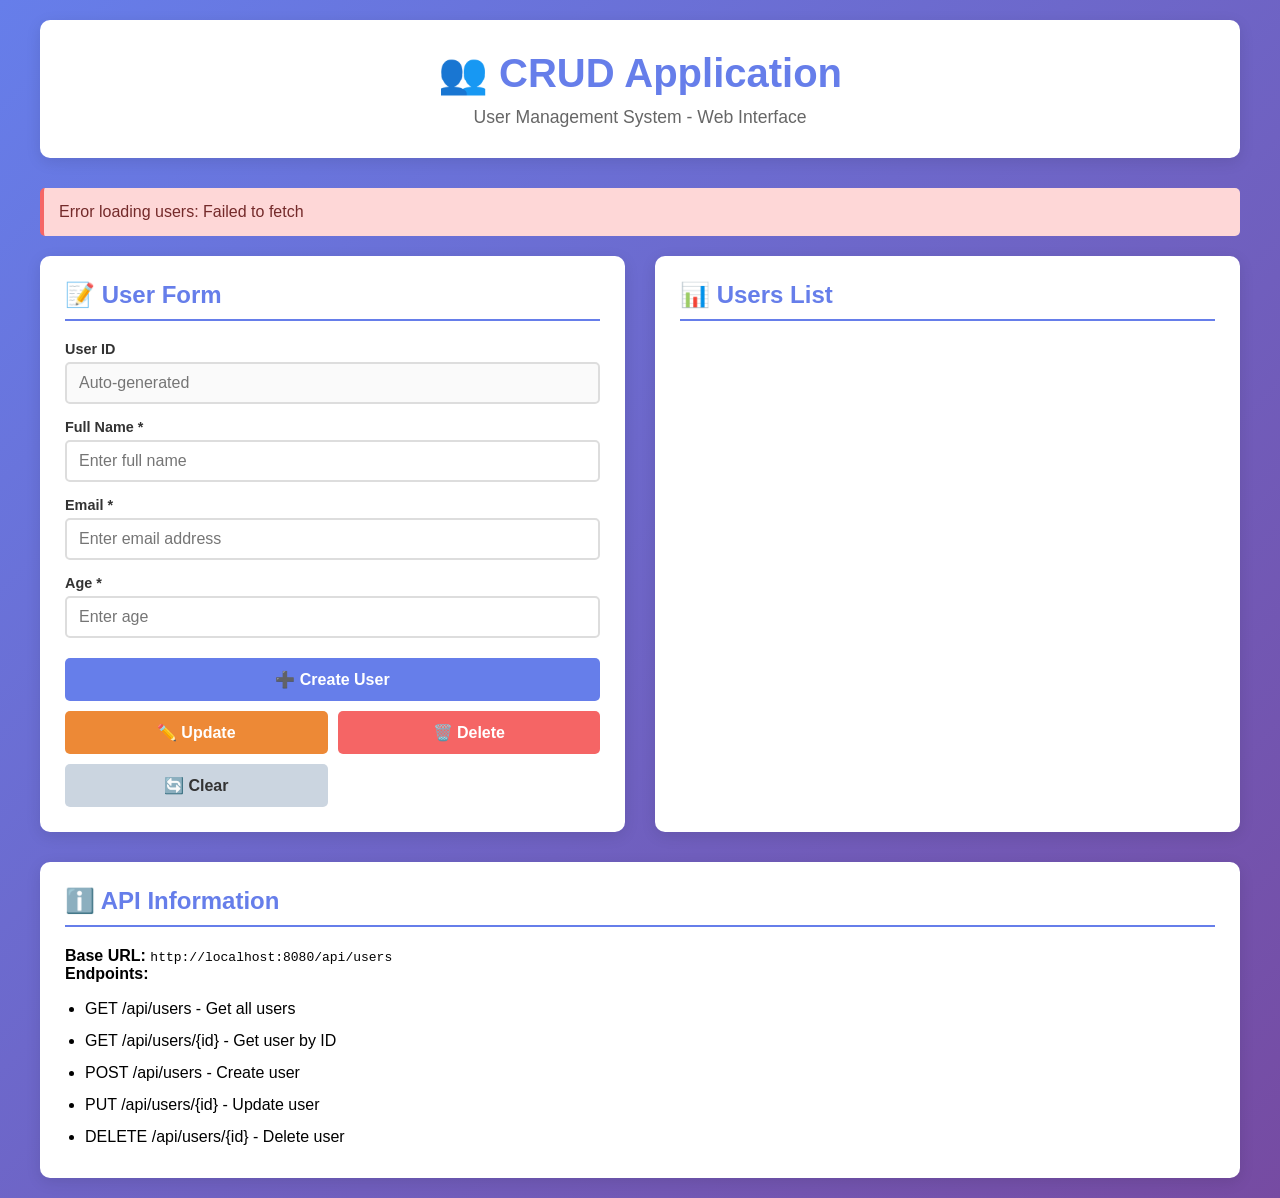
<file: target/classes/index.html>
<!DOCTYPE html>
<html lang="en">
<head>
    <meta charset="UTF-8">
    <meta name="viewport" content="width=device-width, initial-scale=1.0">
    <title>CRUD Application - Web UI</title>
    <style>
        * {
            margin: 0;
            padding: 0;
            box-sizing: border-box;
        }

        body {
            font-family: 'Segoe UI', Tahoma, Geneva, Verdana, sans-serif;
            background: linear-gradient(135deg, #667eea 0%, #764ba2 100%);
            min-height: 100vh;
            padding: 20px;
        }

        .container {
            max-width: 1200px;
            margin: 0 auto;
        }

        header {
            background: white;
            padding: 30px;
            border-radius: 10px;
            box-shadow: 0 4px 15px rgba(0,0,0,0.1);
            margin-bottom: 30px;
            text-align: center;
        }

        h1 {
            color: #667eea;
            margin-bottom: 10px;
            font-size: 2.5em;
        }

        .subtitle {
            color: #666;
            font-size: 1.1em;
        }

        .main-content {
            display: grid;
            grid-template-columns: 1fr 1fr;
            gap: 30px;
            margin-bottom: 30px;
        }

        .panel {
            background: white;
            padding: 25px;
            border-radius: 10px;
            box-shadow: 0 4px 15px rgba(0,0,0,0.1);
        }

        .panel h2 {
            color: #667eea;
            margin-bottom: 20px;
            font-size: 1.5em;
            border-bottom: 2px solid #667eea;
            padding-bottom: 10px;
        }

        .form-group {
            margin-bottom: 15px;
        }

        label {
            display: block;
            margin-bottom: 5px;
            color: #333;
            font-weight: 600;
            font-size: 0.9em;
        }

        input[type="text"],
        input[type="email"],
        input[type="number"],
        select {
            width: 100%;
            padding: 10px 12px;
            border: 2px solid #ddd;
            border-radius: 5px;
            font-size: 1em;
            transition: border-color 0.3s;
        }

        input[type="text"]:focus,
        input[type="email"]:focus,
        input[type="number"]:focus,
        select:focus {
            outline: none;
            border-color: #667eea;
            box-shadow: 0 0 0 3px rgba(102, 126, 234, 0.1);
        }

        .button-group {
            display: grid;
            grid-template-columns: 1fr 1fr;
            gap: 10px;
            margin-top: 20px;
        }

        button {
            padding: 12px 20px;
            border: none;
            border-radius: 5px;
            font-size: 1em;
            font-weight: 600;
            cursor: pointer;
            transition: all 0.3s;
        }

        .btn-primary {
            background: #667eea;
            color: white;
            grid-column: 1 / -1;
        }

        .btn-primary:hover {
            background: #5568d3;
            transform: translateY(-2px);
            box-shadow: 0 4px 12px rgba(102, 126, 234, 0.4);
        }

        .btn-success {
            background: #48bb78;
            color: white;
        }

        .btn-success:hover {
            background: #38a169;
        }

        .btn-warning {
            background: #ed8936;
            color: white;
        }

        .btn-warning:hover {
            background: #dd6b20;
        }

        .btn-danger {
            background: #f56565;
            color: white;
        }

        .btn-danger:hover {
            background: #e53e3e;
        }

        .btn-secondary {
            background: #cbd5e0;
            color: #333;
        }

        .btn-secondary:hover {
            background: #a0aec0;
        }

        table {
            width: 100%;
            border-collapse: collapse;
            margin-top: 20px;
        }

        thead {
            background: #f7fafc;
        }

        th {
            padding: 12px;
            text-align: left;
            color: #667eea;
            font-weight: 600;
            border-bottom: 2px solid #e2e8f0;
        }

        td {
            padding: 12px;
            border-bottom: 1px solid #e2e8f0;
        }

        tr:hover {
            background: #f7fafc;
            cursor: pointer;
        }

        .alert {
            padding: 15px;
            border-radius: 5px;
            margin-bottom: 20px;
            font-weight: 500;
        }

        .alert-success {
            background: #c6f6d5;
            color: #22543d;
            border-left: 4px solid #48bb78;
        }

        .alert-error {
            background: #fed7d7;
            color: #742a2a;
            border-left: 4px solid #f56565;
        }

        .alert-info {
            background: #bee3f8;
            color: #2c5282;
            border-left: 4px solid #4299e1;
        }

        .hidden {
            display: none;
        }

        .table-actions {
            display: flex;
            gap: 5px;
        }

        .table-actions button {
            padding: 6px 10px;
            font-size: 0.85em;
        }

        @media (max-width: 768px) {
            .main-content {
                grid-template-columns: 1fr;
            }

            h1 {
                font-size: 1.8em;
            }

            .button-group {
                grid-template-columns: 1fr;
            }
        }

        .loading {
            text-align: center;
            color: #667eea;
            font-weight: 600;
        }

        .spinner {
            border: 4px solid #f3f3f3;
            border-top: 4px solid #667eea;
            border-radius: 50%;
            width: 20px;
            height: 20px;
            animation: spin 1s linear infinite;
            display: inline-block;
            margin-right: 10px;
        }

        @keyframes spin {
            0% { transform: rotate(0deg); }
            100% { transform: rotate(360deg); }
        }

        .empty-state {
            text-align: center;
            color: #999;
            padding: 40px 20px;
            font-size: 1.1em;
        }
    </style>
</head>
<body>
    <div class="container">
        <header>
            <h1>👥 CRUD Application</h1>
            <p class="subtitle">User Management System - Web Interface</p>
        </header>

        <div id="alert-container"></div>

        <div class="main-content">
            <!-- Form Panel -->
            <div class="panel">
                <h2>📝 User Form</h2>
                
                <div class="form-group">
                    <label for="userId">User ID</label>
                    <input type="number" id="userId" placeholder="Auto-generated" disabled>
                </div>

                <div class="form-group">
                    <label for="userName">Full Name *</label>
                    <input type="text" id="userName" placeholder="Enter full name" required>
                </div>

                <div class="form-group">
                    <label for="userEmail">Email *</label>
                    <input type="email" id="userEmail" placeholder="Enter email address" required>
                </div>

                <div class="form-group">
                    <label for="userAge">Age *</label>
                    <input type="number" id="userAge" placeholder="Enter age" required>
                </div>

                <div class="button-group">
                    <button class="btn-primary" onclick="createUser()">➕ Create User</button>
                    <button class="btn-warning" onclick="updateUser()">✏️ Update</button>
                    <button class="btn-danger" onclick="deleteUser()">🗑️ Delete</button>
                    <button class="btn-secondary" onclick="clearForm()">🔄 Clear</button>
                </div>
            </div>

            <!-- Users Table Panel -->
            <div class="panel">
                <h2>📊 Users List</h2>
                <div id="loading-indicator" class="hidden loading">
                    <span class="spinner"></span> Loading...
                </div>
                <div id="users-table-container"></div>
            </div>
        </div>

        <!-- API Info -->
        <div class="panel">
            <h2>ℹ️ API Information</h2>
            <p><strong>Base URL:</strong> <code>http://localhost:8080/api/users</code></p>
            <p><strong>Endpoints:</strong></p>
            <ul style="margin-left: 20px; margin-top: 10px; line-height: 2;">
                <li>GET /api/users - Get all users</li>
                <li>GET /api/users/{id} - Get user by ID</li>
                <li>POST /api/users - Create user</li>
                <li>PUT /api/users/{id} - Update user</li>
                <li>DELETE /api/users/{id} - Delete user</li>
            </ul>
        </div>
    </div>

    <script>
        const API_URL = 'http://localhost:8080/api/users';
        let currentUserId = null;

        // Load users on page load
        document.addEventListener('DOMContentLoaded', () => {
            loadUsers();
            // Refresh every 5 seconds
            setInterval(loadUsers, 5000);
        });

        // Load all users
        async function loadUsers() {
            try {
                showLoading(true);
                const response = await fetch(API_URL);
                const users = await response.json();
                displayUsers(users);
            } catch (error) {
                showAlert('Error loading users: ' + error.message, 'error');
            } finally {
                showLoading(false);
            }
        }

        // Display users in table
        function displayUsers(users) {
            const container = document.getElementById('users-table-container');
            
            if (!users || users.length === 0) {
                container.innerHTML = '<div class="empty-state">No users found. Create your first user!</div>';
                return;
            }

            let html = '<table>';
            html += '<thead><tr><th>ID</th><th>Name</th><th>Email</th><th>Age</th><th>Actions</th></tr></thead>';
            html += '<tbody>';

            users.forEach(user => {
                html += `<tr onclick="selectUser(${user.id}, '${user.name}', '${user.email}', ${user.age})">
                    <td>${user.id}</td>
                    <td>${user.name}</td>
                    <td>${user.email}</td>
                    <td>${user.age}</td>
                    <td class="table-actions">
                        <button class="btn-warning" onclick="event.stopPropagation(); editUser(${user.id}, '${user.name}', '${user.email}', ${user.age})">Edit</button>
                        <button class="btn-danger" onclick="event.stopPropagation(); confirmDelete(${user.id}, '${user.name}')">Delete</button>
                    </td>
                </tr>`;
            });

            html += '</tbody></table>';
            container.innerHTML = html;
        }

        // Select user from table
        function selectUser(id, name, email, age) {
            currentUserId = id;
            document.getElementById('userId').value = id;
            document.getElementById('userName').value = name;
            document.getElementById('userEmail').value = email;
            document.getElementById('userAge').value = age;
            showAlert('User selected. You can now update or delete.', 'info');
        }

        // Edit user (same as select)
        function editUser(id, name, email, age) {
            selectUser(id, name, email, age);
        }

        // Create user
        async function createUser() {
            const name = document.getElementById('userName').value.trim();
            const email = document.getElementById('userEmail').value.trim();
            const age = document.getElementById('userAge').value.trim();

            if (!name || !email || !age) {
                showAlert('Please fill in all required fields', 'error');
                return;
            }

            try {
                const response = await fetch(API_URL, {
                    method: 'POST',
                    headers: { 'Content-Type': 'application/json' },
                    body: JSON.stringify({ name, email, age: parseInt(age) })
                });

                if (response.ok) {
                    showAlert('✓ User created successfully!', 'success');
                    clearForm();
                    loadUsers();
                } else {
                    showAlert('Error creating user', 'error');
                }
            } catch (error) {
                showAlert('Error: ' + error.message, 'error');
            }
        }

        // Update user
        async function updateUser() {
            if (!currentUserId) {
                showAlert('Please select a user to update', 'error');
                return;
            }

            const name = document.getElementById('userName').value.trim();
            const email = document.getElementById('userEmail').value.trim();
            const age = document.getElementById('userAge').value.trim();

            if (!name || !email || !age) {
                showAlert('Please fill in all fields', 'error');
                return;
            }

            try {
                const response = await fetch(`${API_URL}/${currentUserId}`, {
                    method: 'PUT',
                    headers: { 'Content-Type': 'application/json' },
                    body: JSON.stringify({ id: currentUserId, name, email, age: parseInt(age) })
                });

                if (response.ok) {
                    showAlert('✓ User updated successfully!', 'success');
                    clearForm();
                    loadUsers();
                } else {
                    showAlert('Error updating user', 'error');
                }
            } catch (error) {
                showAlert('Error: ' + error.message, 'error');
            }
        }

        // Delete user
        async function deleteUser() {
            if (!currentUserId) {
                showAlert('Please select a user to delete', 'error');
                return;
            }

            const name = document.getElementById('userName').value;
            if (confirm(`Are you sure you want to delete "${name}"?`)) {
                try {
                    const response = await fetch(`${API_URL}/${currentUserId}`, {
                        method: 'DELETE'
                    });

                    if (response.ok) {
                        showAlert('✓ User deleted successfully!', 'success');
                        clearForm();
                        loadUsers();
                    } else {
                        showAlert('Error deleting user', 'error');
                    }
                } catch (error) {
                    showAlert('Error: ' + error.message, 'error');
                }
            }
        }

        // Confirm delete
        function confirmDelete(id, name) {
            if (confirm(`Are you sure you want to delete "${name}"?`)) {
                deleteUserById(id);
            }
        }

        // Delete user by ID
        async function deleteUserById(id) {
            try {
                const response = await fetch(`${API_URL}/${id}`, {
                    method: 'DELETE'
                });

                if (response.ok) {
                    showAlert('✓ User deleted successfully!', 'success');
                    loadUsers();
                    if (currentUserId === id) {
                        clearForm();
                    }
                } else {
                    showAlert('Error deleting user', 'error');
                }
            } catch (error) {
                showAlert('Error: ' + error.message, 'error');
            }
        }

        // Clear form
        function clearForm() {
            document.getElementById('userId').value = '';
            document.getElementById('userName').value = '';
            document.getElementById('userEmail').value = '';
            document.getElementById('userAge').value = '';
            currentUserId = null;
        }

        // Show alert
        function showAlert(message, type) {
            const container = document.getElementById('alert-container');
            const alertId = 'alert-' + Date.now();
            container.innerHTML += `<div id="${alertId}" class="alert alert-${type}">${message}</div>`;
            setTimeout(() => {
                const alert = document.getElementById(alertId);
                if (alert) alert.remove();
            }, 5000);
        }

        // Show/hide loading indicator
        function showLoading(show) {
            document.getElementById('loading-indicator').classList.toggle('hidden', !show);
        }
    </script>
</body>
</html>
</file>
